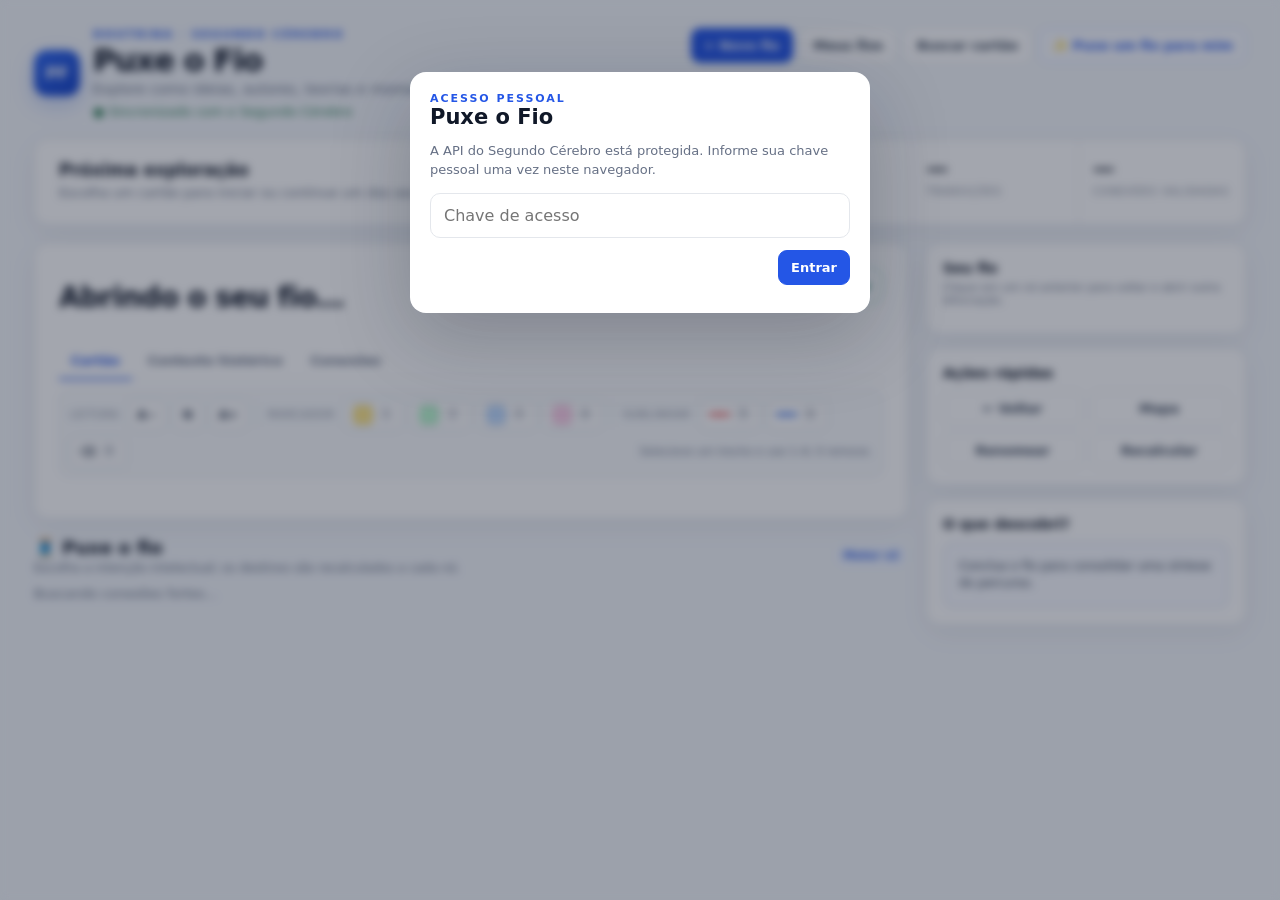
<file: public/index.html>
<!doctype html>
<html lang="pt-BR">
<head>
<meta charset="utf-8"/><meta name="viewport" content="width=device-width,initial-scale=1"/>
<title>Puxe o Fio · Doutrina — Segundo Cérebro</title>
<style>
:root{--bg:#f4f7fb;--paper:#fff;--text:#101828;--muted:#667085;--line:#e4e7ec;--blue:#2456e6;--blue2:#eef4ff;--green:#17a673;--amber:#d97706;--red:#d92d20;--shadow:0 8px 28px rgba(16,24,40,.06);--reader-size:16px}
*{box-sizing:border-box}body{margin:0;background:var(--bg);color:var(--text);font-family:Inter,ui-sans-serif,system-ui,-apple-system,BlinkMacSystemFont,"Segoe UI",sans-serif}button,input{font:inherit}button{cursor:pointer}.shell{max-width:1480px;margin:auto;padding:28px 34px 70px}.topbar{display:flex;justify-content:space-between;align-items:flex-start;gap:24px;margin-bottom:20px}.brandline{display:flex;gap:13px;align-items:center}.logo{width:46px;height:46px;border-radius:13px;background:linear-gradient(145deg,#2f67ef,#1744c7);color:#fff;display:grid;place-items:center;font-weight:900;box-shadow:0 8px 20px rgba(36,86,230,.25)}.kicker{font-size:11px;letter-spacing:.18em;font-weight:800;color:var(--blue);text-transform:uppercase}.title{font-size:31px;line-height:1.05;font-weight:800;letter-spacing:-.04em;margin:3px 0 4px}.subtitle{color:var(--muted);font-size:14px}.sync{color:#287a50;font-size:13px;margin-top:7px}.actions{display:flex;gap:8px;flex-wrap:wrap;justify-content:flex-end}.btn{border:1px solid var(--line);background:#fff;color:#344054;border-radius:9px;padding:9px 12px;font-weight:650;font-size:13px}.btn:hover{border-color:#b9c3d4}.btn.primary{background:var(--blue);border-color:var(--blue);color:#fff}.btn.soft{background:#f8faff;color:var(--blue);border-color:#c7d7fe}.btn.green{color:#087f5b;border-color:#9adbc9}.btn.danger{color:var(--red)}
.panel{background:var(--paper);border:1px solid var(--line);border-radius:14px;box-shadow:var(--shadow)}.hero{display:grid;grid-template-columns:minmax(0,1.8fr) repeat(4,minmax(110px,.55fr));margin-bottom:18px}.hero-main{padding:20px 24px;border-right:1px solid var(--line)}.hero-main h2{margin:0 0 4px;font-size:17px}.hero-main p{margin:0;color:var(--muted);font-size:13px;line-height:1.45}.hero-stat{padding:16px 14px;border-right:1px solid var(--line)}.hero-stat:last-child{border-right:0}.num{font-size:22px;font-weight:800}.cap{font-size:10px;letter-spacing:.12em;color:#7b8495;text-transform:uppercase;margin-top:5px}.workspace{display:grid;grid-template-columns:minmax(0,1fr) 320px;gap:18px}.maincol{min-width:0}.sidecol{display:flex;flex-direction:column;gap:14px}.card{padding:24px}.card-head{display:flex;justify-content:space-between;gap:14px;align-items:flex-start}.crumbs{display:flex;gap:7px;flex-wrap:wrap;margin-bottom:13px}.chip{border-radius:999px;padding:5px 9px;background:#f2f4f7;color:#475467;font-size:11px;font-weight:650}.chip.blue{background:var(--blue2);color:var(--blue)}.chip.green{background:#ecfdf3;color:#067647}.card h1{font-size:28px;line-height:1.18;margin:0 0 7px;letter-spacing:-.025em}.anki{font-size:12px;color:var(--muted)}.tabs{display:flex;gap:4px;margin:22px 0 0;border-bottom:1px solid var(--line)}.tab{background:transparent;border:0;padding:10px 12px;color:var(--muted);font-weight:700;font-size:13px;border-bottom:2px solid transparent;margin-bottom:-1px}.tab.active{color:var(--blue);border-color:var(--blue)}.tabpane{display:none}.tabpane.active{display:block}.content{font-size:var(--reader-size);line-height:1.72;color:#344054;white-space:pre-wrap}.historical{font-size:calc(var(--reader-size) - .5px);line-height:1.75;color:#344054;white-space:pre-wrap}.metadata-grid{display:grid;grid-template-columns:repeat(2,minmax(0,1fr));gap:12px}.meta-box{border:1px solid var(--line);border-radius:11px;padding:13px}.meta-label{font-size:11px;color:var(--muted);font-weight:700;text-transform:uppercase;letter-spacing:.08em;margin-bottom:8px}.tagrow{display:flex;gap:6px;flex-wrap:wrap}.empty{color:var(--muted);font-size:13px}.thread{margin-top:18px}.section-head{display:flex;align-items:center;justify-content:space-between;gap:12px;margin-bottom:11px}.section-head h2{font-size:18px;margin:0}.section-head p{margin:3px 0 0;color:var(--muted);font-size:12px}.options{display:grid;grid-template-columns:repeat(2,minmax(0,1fr));gap:10px}.option{border:1px solid var(--line);background:#fff;border-radius:12px;padding:15px;text-align:left;transition:.15s}.option:hover{border-color:#aac0fb;box-shadow:0 7px 18px rgba(36,86,230,.07);transform:translateY(-1px)}.opt-top{display:flex;align-items:center;justify-content:space-between;gap:8px}.intent{font-weight:800;font-size:13px}.confidence{font-size:10px;padding:4px 7px;border-radius:999px;background:#f2f4f7;color:#475467}.confidence.high{background:#ecfdf3;color:#067647}.confidence.medium{background:#fffaeb;color:#b54708}.dest{font-size:14px;color:#344054;margin-top:8px;line-height:1.4}.basis{font-size:11px;color:var(--muted);margin-top:9px}.bridge{margin-top:12px;border:1px solid #cbd8ff;background:#f5f8ff;border-radius:12px;padding:15px;display:none}.bridge-title{font-size:12px;font-weight:800;color:var(--blue)}.bridge-text{font-size:14px;line-height:1.55;color:#344054;margin:7px 0 11px}.evidence{display:flex;gap:6px;flex-wrap:wrap;margin-bottom:12px}.evidence span{font-size:11px;background:#fff;border:1px solid #d7e0f5;border-radius:999px;padding:5px 8px;color:#475467}.bridge-actions{display:flex;justify-content:space-between;gap:10px;align-items:center}.feedback{display:flex;gap:6px}.iconbtn{border:1px solid var(--line);background:#fff;border-radius:8px;padding:7px 9px}.side-card{padding:16px}.side-card h3{font-size:14px;margin:0 0 10px}.side-card .sub{font-size:11px;color:var(--muted);margin-top:-5px;margin-bottom:10px}.path{display:flex;flex-direction:column;gap:5px}.node{border:1px solid transparent;background:#f8fafc;border-radius:9px;padding:9px 10px;text-align:left;font-size:12px;color:#475467;width:100%}.node.active{background:#eef4ff;border-color:#c7d7fe;color:#1849a9;font-weight:800}.node:hover{border-color:#cbd5e1}.edge{padding-left:11px;color:#98a2b3;font-size:10px}.quick{display:grid;grid-template-columns:1fr 1fr;gap:7px}.quick .btn{width:100%}.discover{padding:15px;border:1px dashed #b8c7ef;background:#f8faff;border-radius:11px;color:#344054;font-size:12px;line-height:1.45}
.readerbar{display:flex;align-items:center;gap:7px;flex-wrap:wrap;padding:9px 10px;margin:10px 0 17px;background:#f8fafc;border:1px solid var(--line);border-radius:10px;position:sticky;top:8px;z-index:8}.reader-label{font-size:10px;letter-spacing:.11em;color:#7b8495;text-transform:uppercase;margin-right:2px}.reader-sep{width:1px;height:24px;background:var(--line);margin:0 3px}.reader-btn{height:30px;min-width:30px;border:1px solid #d0d5dd;background:#fff;border-radius:7px;color:#344054;font-size:12px;font-weight:700;display:flex;align-items:center;justify-content:center;gap:5px;padding:0 8px}.reader-btn:hover{border-color:#98a2b3}.reader-swatch{width:20px;height:20px;border-radius:5px;border:1px solid rgba(16,24,40,.12);display:block}.reader-line{width:21px;height:3px;border-radius:4px;display:block}.reader-key{font-size:9px;line-height:1;color:#667085;background:#fff;border:1px solid #d0d5dd;border-radius:4px;padding:2px 4px}.reader-status{font-size:11px;color:var(--muted);margin-left:auto}.anno-highlight{border-radius:2px;padding:0 1px}.anno-underline{text-decoration-line:underline;text-decoration-thickness:2px;text-underline-offset:3px;text-decoration-color:var(--anno-color)}
.overlay{position:fixed;inset:0;background:rgba(15,23,42,.38);backdrop-filter:blur(4px);display:none;align-items:flex-start;justify-content:center;padding:8vh 16px;z-index:50}.modal{width:min(800px,100%);background:#fff;border-radius:16px;box-shadow:0 24px 80px rgba(15,23,42,.24);padding:20px}.modal.small{width:min(460px,100%)}.modal-head{display:flex;justify-content:space-between;gap:12px;align-items:flex-start}.modal h2{font-size:21px;margin:0}.modal p{color:var(--muted);font-size:13px}.close{background:transparent;border:0;font-size:22px;color:var(--muted)}.search{width:100%;border:1px solid var(--line);border-radius:10px;padding:12px 13px;outline:none}.search:focus{border-color:#9db6fb;box-shadow:0 0 0 3px #eff4ff}.results,.fios{max-height:52vh;overflow:auto;margin-top:10px;display:flex;flex-direction:column;gap:7px}.result,.fioitem{width:100%;text-align:left;border:1px solid var(--line);background:#fff;border-radius:10px;padding:11px 12px}.result:hover,.fioitem:hover{border-color:#aac0fb}.rid{font-size:10px;color:var(--blue);font-weight:800;letter-spacing:.08em}.rtitle{font-size:13px;font-weight:700;margin-top:4px;line-height:1.35}.rmeta{font-size:11px;color:var(--muted);margin-top:4px}.fio-row{display:flex;justify-content:space-between;gap:12px;align-items:center}.status{font-size:10px;padding:4px 7px;border-radius:999px;background:#f2f4f7}.login-note{font-size:12px;color:var(--muted);line-height:1.45}.error{display:none;background:#fef3f2;color:#b42318;border:1px solid #fecdca;border-radius:10px;padding:10px 12px;margin-bottom:12px;font-size:13px}.loading{opacity:.55;pointer-events:none}
@media(max-width:1100px){.hero{grid-template-columns:1fr 1fr 1fr}.hero-main{grid-column:1/-1;border-right:0;border-bottom:1px solid var(--line)}.hero-stat{border-bottom:1px solid var(--line)}.workspace{grid-template-columns:1fr}.sidecol{display:grid;grid-template-columns:1fr 1fr}.actions{max-width:520px}}
@media(max-width:720px){.shell{padding:18px 12px 50px}.topbar{display:block}.actions{justify-content:flex-start;margin-top:14px}.title{font-size:26px}.hero{grid-template-columns:1fr 1fr}.hero-stat{border-right:1px solid var(--line)}.options,.metadata-grid,.sidecol{grid-template-columns:1fr}.card{padding:17px}.card h1{font-size:23px}.bridge-actions{display:block}.feedback{margin-bottom:9px}.workspace{gap:12px}.reader-status{width:100%;margin-left:0}}
</style>
</head>
<body>
<div class="shell">
<header class="topbar"><div class="brandline"><div class="logo">PF</div><div><div class="kicker">Doutrina · Segundo Cérebro</div><div class="title">Puxe o Fio</div><div class="subtitle">Explore como ideias, autores, teorias e momentos históricos se conectam.</div><div class="sync">● Sincronizado com o Segundo Cérebro</div></div></div><div class="actions"><button class="btn primary" id="newThread">+ Novo fio</button><button class="btn" id="myThreads">Meus fios</button><button class="btn" id="searchBtn">Buscar cartão</button><button class="btn soft" id="surprise">✨ Puxe um fio para mim</button></div></header>
<div id="error" class="error"></div>
<section class="panel hero"><div class="hero-main"><h2 id="heroTitle">Próxima exploração</h2><p id="heroText">Escolha um cartão para iniciar ou continue um dos seus fios recentes.</p></div><div class="hero-stat"><div class="num" id="statFios">—</div><div class="cap">Fios iniciados</div></div><div class="hero-stat"><div class="num" id="statEnriched">—</div><div class="cap">Cartões enriquecidos</div></div><div class="hero-stat"><div class="num" id="statTransitions">—</div><div class="cap">Transições</div></div><div class="hero-stat"><div class="num" id="statValidated">—</div><div class="cap">Conexões validadas</div></div></section>
<div class="workspace" id="workspace"><main class="maincol"><article class="panel card"><div class="card-head"><div><div class="crumbs" id="crumbs"></div><h1 id="cardTitle">Abrindo o seu fio…</h1><div class="anki" id="anki"></div></div><button class="btn green" id="complete">✓ Concluir fio</button></div><div class="tabs"><button class="tab active" data-tab="card">Cartão</button><button class="tab" data-tab="history">Contexto histórico</button><button class="tab" data-tab="connections">Conexões</button></div>
<div class="readerbar" id="readerbar"><span class="reader-label">Leitura</span><button class="reader-btn" id="fontDown" title="Diminuir letra">A−</button><button class="reader-btn" id="fontNormal" title="Tamanho normal">N</button><button class="reader-btn" id="fontUp" title="Aumentar letra">A+</button><span class="reader-sep"></span><span class="reader-label">Marcador</span><button class="reader-btn markTool" data-kind="highlight" data-color="#fde68a" title="Atalho 1 — Amarelo"><span class="reader-swatch" style="background:#fde68a"></span><span class="reader-key">1</span></button><button class="reader-btn markTool" data-kind="highlight" data-color="#bbf7d0" title="Atalho 2 — Verde"><span class="reader-swatch" style="background:#bbf7d0"></span><span class="reader-key">2</span></button><button class="reader-btn markTool" data-kind="highlight" data-color="#bfdbfe" title="Atalho 3 — Azul"><span class="reader-swatch" style="background:#bfdbfe"></span><span class="reader-key">3</span></button><button class="reader-btn markTool" data-kind="highlight" data-color="#fbcfe8" title="Atalho 4 — Rosa"><span class="reader-swatch" style="background:#fbcfe8"></span><span class="reader-key">4</span></button><span class="reader-sep"></span><span class="reader-label">Sublinhar</span><button class="reader-btn markTool" data-kind="underline" data-color="#ef4444" title="Atalho 5 — Sublinhar vermelho"><span class="reader-line" style="background:#ef4444"></span><span class="reader-key">5</span></button><button class="reader-btn markTool" data-kind="underline" data-color="#2563eb" title="Atalho 6 — Sublinhar azul"><span class="reader-line" style="background:#2563eb"></span><span class="reader-key">6</span></button><button class="reader-btn" id="clearMarks" title="Atalho 0 — Remover marcação do trecho selecionado">⌫ <span class="reader-key">0</span></button><span class="reader-status" id="readerStatus">Selecione um trecho e use 1–6; 0 remove.</span></div>
<div class="tabpane active" id="pane-card"><div class="content" id="cardContent"></div></div><div class="tabpane" id="pane-history"><div class="historical" id="historicalContent"></div></div><div class="tabpane" id="pane-connections"><div class="metadata-grid" id="metadata"></div></div></article>
<section class="thread"><div class="section-head"><div><h2>🧵 Puxe o fio</h2><p>Escolha a intenção intelectual; os destinos são recalculados a cada nó.</p></div><span class="chip blue" id="engine">Motor v2</span></div><div class="options" id="options"><div class="empty">Buscando conexões fortes…</div></div><div class="bridge" id="bridge"><div class="bridge-title">Por que esta conexão?</div><div class="bridge-text" id="bridgeText"></div><div class="evidence" id="evidence"></div><div class="bridge-actions"><div class="feedback"><button class="iconbtn" id="like">👍</button><button class="iconbtn" id="dislike">👎</button></div><button class="btn primary" id="follow">Seguir o fio →</button></div></div></section></main>
<aside class="sidecol"><section class="panel side-card"><h3>Seu fio</h3><div class="sub">Clique em um nó anterior para voltar e abrir outra bifurcação.</div><div class="path" id="path"></div></section><section class="panel side-card"><h3>Ações rápidas</h3><div class="quick"><button class="btn" id="goBack">← Voltar</button><button class="btn" id="openMap">Mapa</button><button class="btn" id="rename">Renomear</button><button class="btn" id="refresh">Recalcular</button></div></section><section class="panel side-card"><h3>O que descobri?</h3><div class="discover" id="discovery">Conclua o fio para consolidar uma síntese do percurso.</div></section></aside></div></div>
<div class="overlay" id="pickerOverlay"><div class="modal"><div class="modal-head"><div><h2>Começar um novo fio</h2><p>Busque por tema, autor, teoria, conceito ou ID do Anki.</p></div><button class="close" data-close="pickerOverlay">×</button></div><input id="searchInput" class="search" placeholder="Ex.: Habermas, proporcionalidade, ANKI-0373…"/><div class="results" id="results"></div></div></div>
<div class="overlay" id="fiosOverlay"><div class="modal"><div class="modal-head"><div><h2>Meus fios</h2><p>Retome percursos, inclusive os iniciados na versão anterior.</p></div><button class="close" data-close="fiosOverlay">×</button></div><div class="fios" id="fiosList"></div></div></div>
<div class="overlay" id="mapOverlay"><div class="modal"><div class="modal-head"><div><h2>Mapa do fio</h2><p>Os ramos permanecem salvos mesmo quando você volta a um nó anterior.</p></div><button class="close" data-close="mapOverlay">×</button></div><div class="path" id="mapTree"></div></div></div>
<div class="overlay" id="loginOverlay" style="display:flex"><div class="modal small"><div class="kicker">Acesso pessoal</div><h2>Puxe o Fio</h2><p class="login-note">A API do Segundo Cérebro está protegida. Informe sua chave pessoal uma vez neste navegador.</p><input id="accessKey" class="search" type="password" placeholder="Chave de acesso"/><div style="display:flex;justify-content:flex-end;margin-top:12px"><button id="login" class="btn primary">Entrar</button></div><div id="loginError" class="login-note" style="color:#b42318;margin-top:8px"></div></div></div>
<script>
const state={key:localStorage.getItem('puxe-key')||'',current:null,options:[],pending:null,fioId:null,map:null,activePath:[],dashboard:null,readerSize:Number(localStorage.getItem('puxe-reader-size')||16)};const $=id=>document.getElementById(id);
function clean(s=''){return String(s||'').replace(/\{\{c\d+::/g,'').replace(/\}\}/g,'').replace(/(?:cite|filecite)[^]*/g,'').trim()}function titleFor(c){const a=clean(c?.front);if(a&&a.length<150)return a;return clean(c?.body).split(/[\n.!?]/)[0].slice(0,120)||c?.ankiId||'Cartão'}function api(path,opt={}){const headers={...(opt.headers||{}),'x-puxe-key':state.key};if(opt.body&&!headers['content-type'])headers['content-type']='application/json';return fetch(path,{...opt,headers}).then(async r=>{const d=await r.json().catch(()=>({}));if(r.status===401){showLogin();throw new Error('Acesso expirado ou chave inválida.')}if(!r.ok)throw new Error(d.error||'Falha na operação');return d})}function showError(e){$('error').textContent=e.message||String(e);$('error').style.display='block'}function clearError(){$('error').style.display='none'}function open(id){$(id).style.display='flex'}function close(id){$(id).style.display='none'}function showLogin(){$('loginOverlay').style.display='flex'}function tags(list,cls=''){return (list||[]).map(x=>`<span class="chip ${cls}">${escapeHtml(x)}</span>`).join('')||'<span class="empty">Nenhum vínculo estruturado.</span>'}function escapeHtml(s=''){return String(s).replace(/[&<>"']/g,m=>({'&':'&amp;','<':'&lt;','>':'&gt;','"':'&quot',"'":'&#39;'}[m]))}
function paneText(pane){return pane==='history'?clean(state.current?.historicalContext)||'Este cartão ainda não recebeu Contexto Histórico da Doutrina.':clean(state.current?.body||state.current?.front||'Conteúdo indisponível.')}function applyReaderSize(){state.readerSize=Math.max(12,Math.min(26,state.readerSize));document.documentElement.style.setProperty('--reader-size',state.readerSize+'px');localStorage.setItem('puxe-reader-size',state.readerSize)}
function renderAnnotated(root,pane,text,anns){const active=(anns||[]).filter(a=>a.pane===pane&&a.start>=0&&a.end<=text.length&&a.end>a.start).sort((a,b)=>a.start-b.start||a.end-b.end);if(!active.length){root.textContent=text;return}const bounds=new Set([0,text.length]);active.forEach(a=>{bounds.add(a.start);bounds.add(a.end)});const pts=[...bounds].sort((a,b)=>a-b);root.innerHTML='';for(let i=0;i<pts.length-1;i++){const s=pts[i],e=pts[i+1],seg=text.slice(s,e);if(!seg)continue;const covering=active.filter(a=>a.start<=s&&a.end>=e);let node=document.createTextNode(seg);if(covering.length){const span=document.createElement('span');span.textContent=seg;const h=covering.find(a=>a.kind==='highlight'),u=covering.find(a=>a.kind==='underline');if(h){span.classList.add('anno-highlight');span.style.background=h.color}if(u){span.classList.add('anno-underline');span.style.setProperty('--anno-color',u.color)}node=span}root.appendChild(node)}}
function renderReader(){if(!state.current)return;renderAnnotated($('cardContent'),'card',paneText('card'),state.current.annotations||[]);renderAnnotated($('historicalContent'),'history',paneText('history'),state.current.annotations||[]);applyReaderSize()}
function renderCard(c){state.current=c;$('cardTitle').textContent=titleFor(c);$('anki').textContent=c.ankiId||'';$('crumbs').innerHTML=`<span class="chip blue">${escapeHtml(c.ankiId||'CARTÃO')}</span>${c.historicalStatus==='Enriquecido'?'<span class="chip green">Contexto enriquecido</span>':''}`;const groups=[['Tema',c.themes],['Conceitos',c.concepts],['Autores',c.authors],['Teorias',c.theories]];$('metadata').innerHTML=groups.map(([n,v])=>`<div class="meta-box"><div class="meta-label">${n}</div><div class="tagrow">${tags(v,n==='Tema'?'blue':'')}</div></div>`).join('');renderReader();renderPath()}
function selectionInfo(){const sel=window.getSelection();if(!sel||sel.rangeCount===0||sel.isCollapsed)return null;const r=sel.getRangeAt(0);const rootCard=$('cardContent'),rootHist=$('historicalContent');let root,pane;if(rootCard.contains(r.commonAncestorContainer)){root=rootCard;pane='card'}else if(rootHist.contains(r.commonAncestorContainer)){root=rootHist;pane='history'}else return null;const pre=document.createRange();pre.selectNodeContents(root);pre.setEnd(r.startContainer,r.startOffset);const start=pre.toString().length,end=start+r.toString().length;if(end<=start)return null;return{pane,start,end,quote:r.toString().slice(0,240)}}
async function persistAnnotations(anns){if(!state.current)return;const d=await api(`/api/card/${state.current.id}/annotations`,{method:'PATCH',body:JSON.stringify({annotations:anns})});state.current.annotations=d.annotations||anns;renderReader();$('readerStatus').textContent='Marcações salvas no Segundo Cérebro.';window.getSelection()?.removeAllRanges()}
async function addMark(kind,color){const s=selectionInfo();if(!s){$('readerStatus').textContent='Selecione primeiro um trecho do cartão.';return}const anns=[...(state.current.annotations||[])];anns.push({id:`a${Date.now()}`,pane:s.pane,kind,color,start:s.start,end:s.end,quote:s.quote,createdAt:new Date().toISOString()});try{await persistAnnotations(anns)}catch(e){showError(e)}}async function clearSelectedMarks(){const s=selectionInfo();if(!s){$('readerStatus').textContent='Selecione o trecho cuja marcação deseja remover.';return}const anns=(state.current.annotations||[]).filter(a=>!(a.pane===s.pane&&a.start<s.end&&a.end>s.start));try{await persistAnnotations(anns)}catch(e){showError(e)}}
function confClass(c){return c==='Alta'?'high':c==='Média'?'medium':''}function renderOptions(opts){state.options=opts;const el=$('options');el.innerHTML='';if(!opts.length){el.innerHTML='<div class="empty">Não encontrei outra conexão com confiança suficiente neste nó. Volte a um ponto anterior ou comece outro fio.</div>';return}opts.forEach(o=>{const b=document.createElement('button');b.className='option';b.innerHTML=`<div class="opt-top"><div class="intent">${escapeHtml(o.label)}</div><span class="confidence ${confClass(o.confidence)}">${escapeHtml(o.confidence)}</span></div><div class="dest">${escapeHtml(titleFor(o.card))}</div><div class="basis">${escapeHtml((o.basis||[]).join(' · '))}</div>`;b.onclick=()=>choose(o);el.appendChild(b)})}function choose(o){state.pending=o;$('bridgeText').textContent=o.bridge;$('evidence').innerHTML=(o.evidence||[]).map(x=>`<span>${escapeHtml(x)}</span>`).join('')||'<span>Conexão exploratória do acervo</span>';$('bridge').style.display='block';$('bridge').scrollIntoView({behavior:'smooth',block:'center'})}
function ensureMapRoot(c){if(state.map?.nodes)return;state.map={root:c.id,nodes:{[c.id]:{cardId:c.id,ankiId:c.ankiId,title:titleFor(c),children:[]}}}}function addBranch(from,o){ensureMapRoot(from);if(!state.map.nodes[from.id])state.map.nodes[from.id]={cardId:from.id,ankiId:from.ankiId,title:titleFor(from),children:[]};if(!state.map.nodes[o.card.id])state.map.nodes[o.card.id]={cardId:o.card.id,ankiId:o.card.ankiId,title:titleFor(o.card),children:[]};const arr=state.map.nodes[from.id].children;if(!arr.some(x=>x.to===o.card.id))arr.push({to:o.card.id,kind:o.kind,bridge:o.bridge,confidence:o.confidence})}
async function loadThread(id,{create=false}={}){clearError();$('workspace').classList.add('loading');$('bridge').style.display='none';state.pending=null;try{const visited=state.activePath.join(',');const d=await api(`/api/thread?id=${encodeURIComponent(id)}&visited=${encodeURIComponent(visited)}`);if(create||!state.fioId){state.activePath=[d.current.id];state.map=null;ensureMapRoot(d.current);const s=await api('/api/fio/start',{method:'POST',body:JSON.stringify({cardId:d.current.id})});state.fioId=s.fioId}renderCard(d.current);renderOptions(d.options||[]);history.replaceState(null,'',`?start=${encodeURIComponent(d.current.ankiId)}`)}catch(e){showError(e)}finally{$('workspace').classList.remove('loading')}}async function follow(){const o=state.pending;if(!o)return;const from=state.current;addBranch(from,o);state.activePath.push(o.card.id);const path=state.activePath.map(id=>state.map.nodes[id]?.ankiId||id).join(' → ');await api(`/api/fio/${state.fioId}`,{method:'PATCH',body:JSON.stringify({currentCardId:o.card.id,path,map:state.map,kind:o.kind,bridge:o.bridge,steps:Math.max(0,state.activePath.length-1),status:'Em andamento'})});await loadThread(o.card.id);await loadDashboard(false)}
function renderPath(){const el=$('path');el.innerHTML='';if(!state.activePath.length){el.innerHTML='<div class="empty">Nenhum percurso ativo.</div>';return}state.activePath.forEach((id,i)=>{const n=state.map?.nodes?.[id];if(i){const e=document.createElement('div');e.className='edge';e.textContent='↓';el.appendChild(e)}const b=document.createElement('button');b.className='node '+(i===state.activePath.length-1?'active':'');b.textContent=n?.title||n?.ankiId||id;b.onclick=()=>jumpTo(i);el.appendChild(b)})}async function jumpTo(index){if(index<0||index>=state.activePath.length)return;state.activePath=state.activePath.slice(0,index+1);const id=state.activePath[index],n=state.map?.nodes?.[id];await api(`/api/fio/${state.fioId}`,{method:'PATCH',body:JSON.stringify({currentCardId:id,path:state.activePath.map(x=>state.map.nodes[x]?.ankiId||x).join(' → '),map:state.map,steps:Math.max(0,state.activePath.length-1),status:'Em andamento'})});await loadThread(n?.ankiId||id)}async function resume(f){state.fioId=f.id;state.map=f.map;const ids=(f.path||'').split('→').map(x=>x.trim()).filter(Boolean);state.activePath=ids.map(a=>Object.values(state.map?.nodes||{}).find(n=>n.ankiId===a)?.cardId).filter(Boolean);if(!state.activePath.length&&f.current)state.activePath=[f.current.id];close('fiosOverlay');await loadThread(f.current?.id||state.activePath.at(-1));$('discovery').textContent=f.summary||'Conclua o fio para consolidar uma síntese do percurso.'}
async function loadDashboard(updateHero=true){try{const d=await api('/api/dashboard');state.dashboard=d;$('statFios').textContent=d.stats.fios;$('statEnriched').textContent=d.stats.enriched;$('statTransitions').textContent=d.stats.transitions;$('statValidated').textContent=d.stats.validated;if(updateHero&&d.recent?.[0]){$('heroTitle').textContent='Continuar seu último fio';$('heroText').textContent=`${d.recent[0].name} · ${d.recent[0].steps} transições · ${d.recent[0].status}`}}catch(e){showError(e)}}async function showFios(){open('fiosOverlay');$('fiosList').innerHTML='<div class="empty">Carregando…</div>';try{const d=await api('/api/fios');$('fiosList').innerHTML='';d.fios.forEach(f=>{const b=document.createElement('button');b.className='fioitem';b.innerHTML=`<div class="fio-row"><div><div class="rtitle">${escapeHtml(f.name)}</div><div class="rmeta">${escapeHtml(f.path||'Sem percurso')} · ${f.steps} transições</div></div><span class="status">${escapeHtml(f.status)}</span></div>`;b.onclick=()=>resume(f);$('fiosList').appendChild(b)})}catch(e){$('fiosList').innerHTML=`<div class="empty">${escapeHtml(e.message)}</div>`}}async function search(q=''){const d=await api(`/api/cards/search?q=${encodeURIComponent(q)}`);$('results').innerHTML='';d.results.forEach(c=>{const b=document.createElement('button');b.className='result';b.innerHTML=`<div class="rid">${escapeHtml(c.ankiId)}</div><div class="rtitle">${escapeHtml(titleFor(c))}</div><div class="rmeta">${escapeHtml([...(c.themes||[]),...(c.authors||[])].slice(0,4).join(' · '))}</div>`;b.onclick=()=>{close('pickerOverlay');state.fioId=null;state.activePath=[];state.map=null;loadThread(c.id,{create:true})};$('results').appendChild(b)})}
async function sendFeedback(value){if(!state.pending)return;try{await api('/api/feedback',{method:'POST',body:JSON.stringify({value,fromAnki:state.current.ankiId,toAnki:state.pending.card.ankiId,kind:state.pending.kind,basis:state.pending.basis})});(value==='positive'?$('like'):$('dislike')).textContent=value==='positive'?'✓ 👍':'✓ 👎'}catch(e){showError(e)}}async function completeFio(){if(!state.fioId)return;const path=state.activePath.map(x=>state.map.nodes[x]?.ankiId||x).join(' → ');const summary=`Percurso consolidado: ${path}. ${state.pending?.bridge||''}`.trim();await api(`/api/fio/${state.fioId}/complete`,{method:'POST',body:JSON.stringify({path,map:state.map,steps:Math.max(0,state.activePath.length-1),currentCardId:state.current.id,summary})});$('discovery').textContent=summary;await loadDashboard(false)}function renderMapTree(){const el=$('mapTree');el.innerHTML='';if(!state.map?.nodes){el.innerHTML='<div class="empty">Mapa indisponível.</div>';return}const walk=(id,depth=0)=>{const n=state.map.nodes[id];if(!n)return;const d=document.createElement('div');d.className='node';d.style.marginLeft=`${depth*18}px`;d.textContent=`${depth?'↳ ':''}${n.title||n.ankiId}`;el.appendChild(d);(n.children||[]).forEach(ch=>walk(ch.to,depth+1))};walk(state.map.root)}function activateTab(name){document.querySelectorAll('.tab').forEach(x=>x.classList.toggle('active',x.dataset.tab===name));document.querySelectorAll('.tabpane').forEach(x=>x.classList.remove('active'));$(`pane-${name}`).classList.add('active');$('readerbar').style.display=name==='connections'?'none':'flex'}
async function login(){const key=$('accessKey').value.trim();if(!key)return;state.key=key;try{await api('/api/session',{method:'POST'});localStorage.setItem('puxe-key',key);close('loginOverlay');$('loginError').textContent='';await boot()}catch(e){state.key='';localStorage.removeItem('puxe-key');$('loginError').textContent='Chave inválida.'}}async function boot(){clearError();applyReaderSize();try{await api('/api/session',{method:'POST'});close('loginOverlay');await loadDashboard();const q=new URLSearchParams(location.search),start=q.get('start');if(start)await loadThread(start,{create:true});else if(state.dashboard?.recent?.[0])await resume(state.dashboard.recent[0]);else await loadThread('ANKI-0009',{create:true})}catch(e){showLogin()}}
function handleReaderShortcut(e){if(e.defaultPrevented||e.repeat||e.ctrlKey||e.metaKey||e.altKey)return;const el=e.target;if(el&&(el.matches?.('input,textarea,select')||el.isContentEditable))return;const map={'1':['highlight','#fde68a'],'2':['highlight','#bbf7d0'],'3':['highlight','#bfdbfe'],'4':['highlight','#fbcfe8'],'5':['underline','#ef4444'],'6':['underline','#2563eb']};if(map[e.key]){if(!selectionInfo())return;e.preventDefault();const [kind,color]=map[e.key];$('readerStatus').textContent=`Atalho ${e.key} aplicado.`;addMark(kind,color);return}if(e.key==='0'){if(!selectionInfo())return;e.preventDefault();$('readerStatus').textContent='Removendo marcação…';clearSelectedMarks()}}
document.addEventListener('keydown',handleReaderShortcut,true);
$('fontDown').onclick=()=>{state.readerSize--;applyReaderSize()};$('fontUp').onclick=()=>{state.readerSize++;applyReaderSize()};$('fontNormal').onclick=()=>{state.readerSize=16;applyReaderSize()};document.querySelectorAll('.markTool').forEach(b=>b.onclick=()=>addMark(b.dataset.kind,b.dataset.color));$('clearMarks').onclick=clearSelectedMarks;$('login').onclick=login;$('accessKey').onkeydown=e=>{if(e.key==='Enter')login()};$('newThread').onclick=()=>{open('pickerOverlay');$('searchInput').value='';search('')};$('searchBtn').onclick=$('newThread').onclick;$('myThreads').onclick=showFios;$('follow').onclick=follow;$('like').onclick=()=>sendFeedback('positive');$('dislike').onclick=()=>sendFeedback('negative');$('complete').onclick=completeFio;$('goBack').onclick=()=>jumpTo(state.activePath.length-2);$('refresh').onclick=()=>loadThread(state.current.id);$('openMap').onclick=()=>{renderMapTree();open('mapOverlay')};$('rename').onclick=async()=>{const name=prompt('Nome do fio:');if(name&&state.fioId)await api(`/api/fio/${state.fioId}`,{method:'PATCH',body:JSON.stringify({name})})};$('surprise').onclick=async()=>{try{const d=await api('/api/random');state.fioId=null;state.activePath=[];state.map=null;await loadThread(d.card.id,{create:true})}catch(e){showError(e)}};document.querySelectorAll('.tab').forEach(t=>t.onclick=()=>activateTab(t.dataset.tab));document.querySelectorAll('[data-close]').forEach(b=>b.onclick=()=>close(b.dataset.close));let timer;$('searchInput').oninput=e=>{clearTimeout(timer);timer=setTimeout(()=>search(e.target.value),180)};document.querySelectorAll('.overlay').forEach(o=>o.onclick=e=>{if(e.target===o&&o.id!=='loginOverlay')close(o.id)});if(state.key)boot();else showLogin();
</script>
</body></html>
</file>
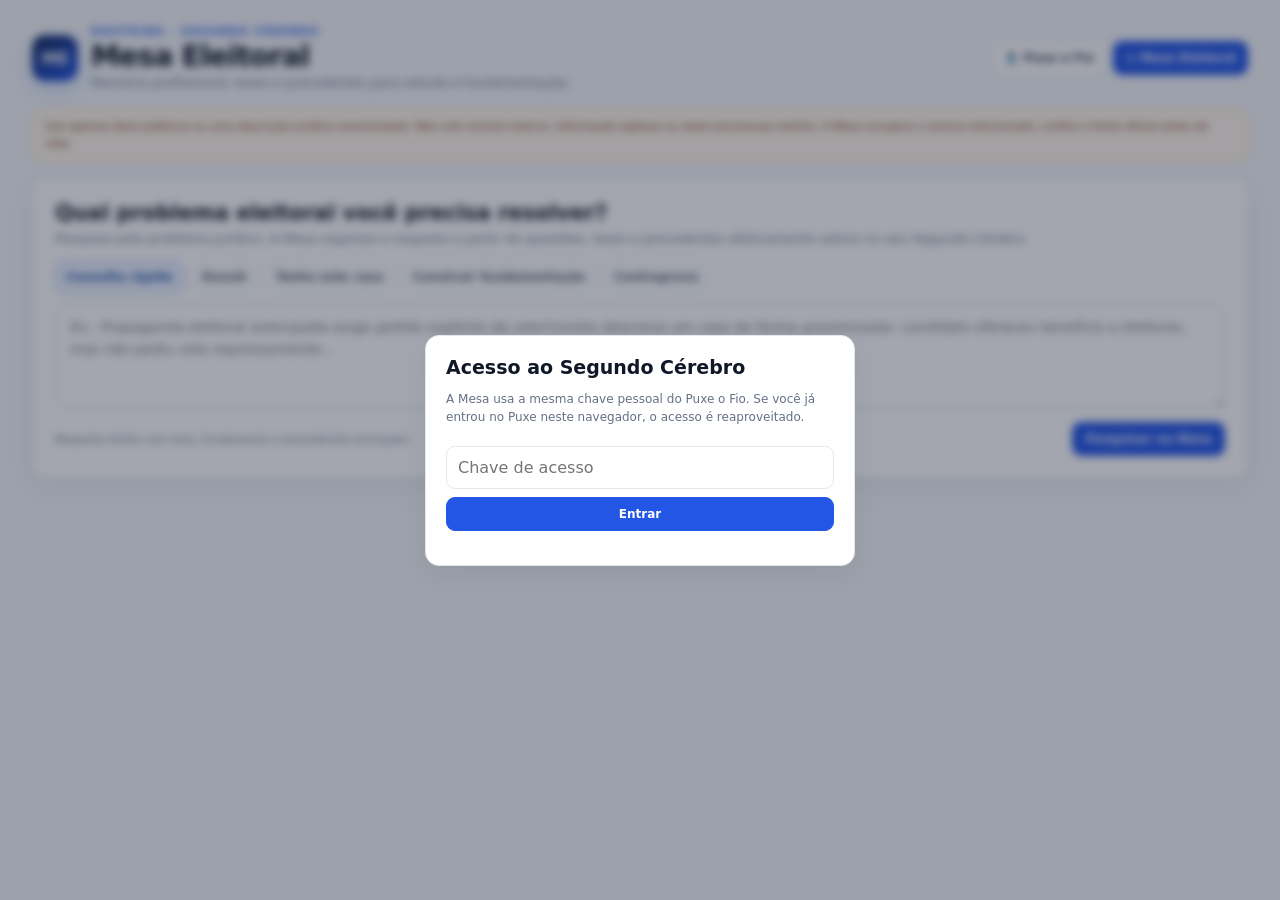
<file: public/mesa.html>
<!doctype html>
<html lang="pt-BR">
<head>
<meta charset="utf-8"><meta name="viewport" content="width=device-width,initial-scale=1">
<title>Mesa Eleitoral · Doutrina — Segundo Cérebro</title>
<style>
:root{--bg:#f4f7fb;--paper:#fff;--text:#101828;--muted:#667085;--line:#e4e7ec;--blue:#2456e6;--blue2:#eef4ff;--green:#067647;--amber:#b54708;--red:#b42318;--shadow:0 8px 28px rgba(16,24,40,.06)}*{box-sizing:border-box}body{margin:0;background:var(--bg);color:var(--text);font-family:Inter,ui-sans-serif,system-ui,-apple-system,BlinkMacSystemFont,"Segoe UI",sans-serif}button,input,textarea{font:inherit}button{cursor:pointer}.shell{max-width:1420px;margin:auto;padding:26px 32px 70px}.top{display:flex;justify-content:space-between;gap:20px;align-items:center;margin-bottom:18px}.brand{display:flex;gap:13px;align-items:center}.logo{width:46px;height:46px;border-radius:13px;background:linear-gradient(145deg,#152b5b,#2456e6);color:#fff;display:grid;place-items:center;font-weight:900;box-shadow:0 8px 20px rgba(36,86,230,.18)}.kicker{font-size:10px;letter-spacing:.18em;text-transform:uppercase;color:var(--blue);font-weight:850}.title{font-size:29px;font-weight:850;letter-spacing:-.035em;margin:2px 0}.sub{font-size:13px;color:var(--muted)}.nav{display:flex;gap:7px}.nav a{font-size:12px;text-decoration:none;border:1px solid var(--line);background:#fff;color:#344054;padding:9px 11px;border-radius:9px;font-weight:750}.nav a.active{background:var(--blue);border-color:var(--blue);color:#fff}.panel{background:var(--paper);border:1px solid var(--line);border-radius:14px;box-shadow:var(--shadow)}.query{padding:22px;margin-bottom:15px}.query h1{font-size:21px;margin:0 0 6px}.query p{font-size:13px;color:var(--muted);margin:0 0 15px}.modes{display:flex;gap:7px;flex-wrap:wrap;margin-bottom:10px}.mode{border:1px solid var(--line);background:#fff;color:#475467;padding:8px 10px;border-radius:9px;font-size:12px;font-weight:750}.mode.active{border-color:#98b1fa;background:var(--blue2);color:#1849a9}.ask{width:100%;min-height:105px;resize:vertical;border:1px solid #d0d5dd;border-radius:11px;padding:13px 14px;font-size:14px;line-height:1.55;outline:none}.ask:focus{border-color:#84adff;box-shadow:0 0 0 3px #eef4ff}.query-actions{display:flex;justify-content:space-between;gap:10px;align-items:center;margin-top:10px}.hint{font-size:11px;color:var(--muted)}.btn{border:1px solid var(--line);background:#fff;color:#344054;border-radius:9px;padding:9px 12px;font-weight:750;font-size:12px}.btn.primary{background:var(--blue);border-color:var(--blue);color:#fff}.btn:disabled{opacity:.5;cursor:not-allowed}.warning{font-size:11px;line-height:1.5;color:#7a2e0e;background:#fff7ed;border:1px solid #fed7aa;border-radius:10px;padding:10px 12px;margin-bottom:15px}.error{display:none;color:var(--red);background:#fef3f2;border:1px solid #fecdca;border-radius:10px;padding:10px 12px;margin-bottom:15px;font-size:12px}.results{display:none;grid-template-columns:minmax(0,1.6fr) minmax(320px,.8fr);gap:15px}.main,.side{display:flex;flex-direction:column;gap:13px}.box{padding:18px}.box h2{font-size:15px;margin:0 0 10px}.eyebrow{font-size:10px;letter-spacing:.1em;text-transform:uppercase;color:#98a2b3;font-weight:850;margin-bottom:5px}.summary{font-size:16px;line-height:1.6;color:#1d2939;font-weight:620}.issue,.thesis,.precedent,.carditem,.timeline-item{border:1px solid var(--line);border-radius:11px;padding:12px;margin-top:8px}.issue-title,.thesis-title,.prec-title{font-size:13px;font-weight:820;line-height:1.35}.meta{display:flex;gap:6px;flex-wrap:wrap;margin-top:7px}.chip{font-size:10px;padding:4px 7px;border-radius:999px;background:#f2f4f7;color:#475467}.chip.blue{background:var(--blue2);color:#1849a9}.chip.green{background:#ecfdf3;color:var(--green)}.chip.amber{background:#fffaeb;color:var(--amber)}.body{font-size:12.5px;line-height:1.55;color:#475467;margin-top:7px}.label{font-size:10px;text-transform:uppercase;letter-spacing:.08em;color:#98a2b3;font-weight:800;margin-top:10px}.source{display:inline-block;margin-top:8px;font-size:11px;color:var(--blue);font-weight:750;text-decoration:none}.empty{font-size:12px;color:var(--muted);padding:7px 0}.foundation li,.counter li{font-size:12.5px;line-height:1.55;color:#475467;margin:6px 0}.timeline{border-left:2px solid #dbe5ff;margin-left:5px;padding-left:12px}.timeline-item{border:0;border-radius:0;padding:5px 0 11px;margin:0}.date{font-size:10px;color:var(--blue);font-weight:850}.carditem{display:flex;justify-content:space-between;gap:10px;align-items:center}.cardtext{font-size:12px;line-height:1.4;color:#344054}.puxe{white-space:nowrap;text-decoration:none;color:var(--blue);font-size:11px;font-weight:800}.savebar{display:flex;justify-content:space-between;align-items:center;gap:10px}.saved{font-size:11px;color:var(--green)}.overlay{position:fixed;inset:0;background:rgba(15,23,42,.38);backdrop-filter:blur(4px);display:none;align-items:center;justify-content:center;padding:18px;z-index:30}.login{width:min(430px,100%);padding:20px}.login h2{margin:0 0 6px;font-size:19px}.login p{font-size:12px;color:var(--muted);line-height:1.5}.login input{width:100%;border:1px solid var(--line);border-radius:9px;padding:11px;margin:8px 0}.loading{opacity:.55;pointer-events:none}@media(max-width:900px){.results{grid-template-columns:1fr}.shell{padding:18px 12px 50px}.top{align-items:flex-start}.nav{flex-direction:column}.title{font-size:25px}}@media(max-width:560px){.top{display:block}.nav{flex-direction:row;margin-top:12px}.query-actions,.savebar{display:block}.query-actions .btn,.savebar .btn{margin-top:9px;width:100%}.carditem{display:block}.puxe{display:inline-block;margin-top:8px}}
</style>
</head>
<body>
<div class="shell">
<header class="top"><div class="brand"><div class="logo">ME</div><div><div class="kicker">Doutrina · Segundo Cérebro</div><div class="title">Mesa Eleitoral</div><div class="sub">Memória profissional, teses e precedentes para estudo e fundamentação.</div></div></div><nav class="nav"><a href="/">🧵 Puxe o Fio</a><a class="active" href="/mesa.html">⚖️ Mesa Eleitoral</a></nav></header>
<div class="warning">Use apenas fatos públicos ou uma descrição jurídica anonimizada. Não cole minuta interna, informação sigilosa ou dado processual restrito. A Mesa recupera o acervo estruturado; confira a fonte oficial antes de citar.</div>
<div id="error" class="error"></div>
<section class="panel query"><h1>Qual problema eleitoral você precisa resolver?</h1><p>Pesquise pelo problema jurídico. A Mesa organiza a resposta a partir de questões, teses e precedentes efetivamente salvos no seu Segundo Cérebro.</p><div class="modes"><button class="mode active" data-mode="quick">Consulta rápida</button><button class="mode" data-mode="dossier">Dossiê</button><button class="mode" data-mode="case">Tenho este caso</button><button class="mode" data-mode="foundation">Construir fundamentação</button><button class="mode" data-mode="counter">Contraprova</button></div><textarea id="query" class="ask" placeholder="Ex.: Propaganda eleitoral antecipada exige pedido explícito de voto?\n\nOu descreva um caso de forma anonimizada: candidato ofereceu benefício a eleitores, mas não pediu voto expressamente..."></textarea><div class="query-actions"><div class="hint" id="modeHint">Resposta direta com tese, fundamento e precedentes principais.</div><button id="search" class="btn primary">Pesquisar na Mesa</button></div></section>
<div id="results" class="results"><main class="main"><section class="panel box"><div class="eyebrow" id="modeLabel">Consulta rápida</div><h2>Síntese</h2><div id="summary" class="summary"></div></section><section class="panel box"><h2>Questões jurídicas identificadas</h2><div id="issues"></div></section><section class="panel box"><h2>Teses recuperadas</h2><div id="theses"></div></section><section class="panel box"><h2>Precedentes e fontes</h2><div id="precedents"></div></section></main><aside class="side"><section class="panel box"><h2>Base normativa</h2><ul id="foundation" class="foundation"></ul></section><section class="panel box"><h2>Distinções e contraprova</h2><ul id="counter" class="counter"></ul></section><section class="panel box"><h2>Linha jurisprudencial</h2><div id="timeline" class="timeline"></div></section><section class="panel box"><h2>Seu acervo relacionado</h2><div id="cards"></div></section><section class="panel box"><div class="savebar"><div><h2 style="margin-bottom:4px">Memória profissional</h2><div class="empty">Salve esta consulta para recuperá-la depois.</div><div id="saved" class="saved"></div></div><button id="save" class="btn">Salvar consulta</button></div></section></aside></div>
</div>
<div id="loginOverlay" class="overlay"><div class="panel login"><h2>Acesso ao Segundo Cérebro</h2><p>A Mesa usa a mesma chave pessoal do Puxe o Fio. Se você já entrou no Puxe neste navegador, o acesso é reaproveitado.</p><input id="key" type="password" placeholder="Chave de acesso"><button id="login" class="btn primary" style="width:100%">Entrar</button><div id="loginError" class="empty"></div></div></div>
<script>
const S={key:localStorage.getItem('puxe-key')||'',mode:'quick',last:null};const $=id=>document.getElementById(id);const esc=s=>String(s||'').replace(/[&<>"']/g,m=>({'&':'&amp;','<':'&lt;','>':'&gt;','"':'&quot;',"'":'&#39;'}[m]));
const hints={quick:'Resposta direta com tese, fundamento e precedentes principais.',dossier:'Abre o tema como um dossiê: questões, teses, precedentes e evolução.',case:'Faz issue spotting sobre a descrição do caso e recupera critérios relevantes.',foundation:'Organiza uma matriz de tese → fundamento → precedente → ressalva.',counter:'Prioriza exceções, distinções e riscos capazes de enfraquecer a tese.'};
function api(path,opt={}){const headers={...(opt.headers||{}),'x-puxe-key':S.key};if(opt.body)headers['content-type']='application/json';return fetch(path,{...opt,headers}).then(async r=>{const d=await r.json().catch(()=>({}));if(r.status===401){showLogin();throw new Error('Acesso não autorizado.')}if(!r.ok)throw new Error(d.error||'Falha na operação');return d})}
function err(e){$('error').textContent=e.message||String(e);$('error').style.display='block'}function clearErr(){$('error').style.display='none'}function showLogin(){$('loginOverlay').style.display='flex'}function closeLogin(){$('loginOverlay').style.display='none'}
function empty(msg='Nenhum registro estruturado encontrado.'){return `<div class="empty">${esc(msg)}</div>`}
function renderIssues(a){$('issues').innerHTML=a.length?a.map(x=>`<div class="issue"><div class="issue-title">${esc(x.question)}</div><div class="meta"><span class="chip blue">${esc(x.theme)}</span><span class="chip">${esc(x.status)}</span></div>${x.subquestions?`<div class="label">O que verificar</div><div class="body">${esc(x.subquestions)}</div>`:''}${x.distinctions?`<div class="label">Pegadinha / distinção</div><div class="body">${esc(x.distinctions)}</div>`:''}</div>`).join(''):empty()}
function renderTheses(a){$('theses').innerHTML=a.length?a.map(x=>`<div class="thesis"><div class="thesis-title">${esc(x.title)}</div><div class="meta"><span class="chip blue">${esc(x.theme)}</span><span class="chip green">${esc(x.state)}</span><span class="chip">Confiança ${esc(x.confidence)}</span></div><div class="body">${esc(x.statement)}</div>${x.exceptions?`<div class="label">Ressalvas</div><div class="body">${esc(x.exceptions)}</div>`:''}</div>`).join(''):empty('Nenhuma tese consolidada suficiente no acervo.')}
function renderPrecedents(a){$('precedents').innerHTML=a.length?a.map(x=>`<div class="precedent"><div class="prec-title">${esc(x.title)}</div><div class="meta"><span class="chip blue">${esc(x.court)}</span>${x.date?`<span class="chip">${esc(x.date)}</span>`:''}${x.value?`<span class="chip">${esc(x.value)}</span>`:''}<span class="chip ${x.state==='Atual'?'green':'amber'}">${esc(x.state)}</span></div>${x.process?`<div class="body"><b>${esc(x.process)}</b>${x.relator?` · Rel. ${esc(x.relator)}`:''}</div>`:''}<div class="body">${esc(x.holding)}</div>${x.facts?`<div class="label">Circunstâncias determinantes</div><div class="body">${esc(x.facts)}</div>`:''}${x.source?`<a class="source" target="_blank" rel="noopener" href="${esc(x.source)}">Abrir fonte oficial ↗</a>`:''}</div>`).join(''):empty('Não há precedente validado suficiente salvo para esta consulta.')}
function renderList(id,a){$(id).innerHTML=a.length?a.map(x=>`<li>${esc(x)}</li>`).join(''):empty()}
function renderTimeline(a){$('timeline').innerHTML=a.length?a.map(x=>`<div class="timeline-item"><div class="date">${esc(x.date)}</div><div class="body" style="margin-top:2px"><b>${esc(x.court)}</b> · ${esc(x.title)}</div>${x.process?`<div class="empty">${esc(x.process)}</div>`:''}</div>`).join(''):empty('Linha temporal ainda insuficiente.')}
function renderCards(a){$('cards').innerHTML=a.length?a.map(x=>`<div class="carditem"><div><div class="cardtext"><b>${esc(x.ankiId)}</b> · ${esc(x.title)}</div>${x.theme?`<div class="empty">${esc(x.theme)}</div>`:''}</div><a class="puxe" href="/?start=${encodeURIComponent(x.ankiId)}">🧵 Puxar o fio</a></div>`).join(''):empty('Nenhum cartão foi vinculado diretamente a esta resposta.')}
function render(d){S.last=d;$('modeLabel').textContent=d.modeLabel;$('summary').textContent=d.summary;renderIssues(d.issues||[]);renderTheses(d.theses||[]);renderPrecedents(d.precedents||[]);renderList('foundation',d.foundation||[]);renderList('counter',d.counterpoints||[]);renderTimeline(d.timeline||[]);renderCards(d.cards||[]);$('saved').textContent='';$('results').style.display='grid'}
async function search(){const q=$('query').value.trim();if(!q)return;clearErr();$('search').disabled=true;$('results').classList.add('loading');try{render(await api(`/api/mesa/query?q=${encodeURIComponent(q)}&mode=${encodeURIComponent(S.mode)}`))}catch(e){err(e)}finally{$('search').disabled=false;$('results').classList.remove('loading')}}
async function save(){if(!S.last)return;const d=S.last;$('save').disabled=true;try{await api('/api/mesa/consultations',{method:'POST',body:JSON.stringify({query:d.query,mode:d.mode,summary:d.summary,issueIds:(d.issues||[]).map(x=>x.id),issueTitles:(d.issues||[]).map(x=>x.question),thesisIds:(d.theses||[]).map(x=>x.id),precedentIds:(d.precedents||[]).map(x=>x.id),cardIds:(d.cards||[]).map(x=>x.id)})});$('saved').textContent='Consulta salva no Segundo Cérebro.'}catch(e){err(e)}finally{$('save').disabled=false}}
async function login(){const k=$('key').value.trim();if(!k)return;S.key=k;try{await api('/api/session',{method:'POST'});localStorage.setItem('puxe-key',k);closeLogin();$('loginError').textContent=''}catch(e){S.key='';localStorage.removeItem('puxe-key');$('loginError').textContent='Chave inválida.'}}
document.querySelectorAll('.mode').forEach(b=>b.onclick=()=>{document.querySelectorAll('.mode').forEach(x=>x.classList.remove('active'));b.classList.add('active');S.mode=b.dataset.mode;$('modeHint').textContent=hints[S.mode]});$('search').onclick=search;$('save').onclick=save;$('query').onkeydown=e=>{if((e.metaKey||e.ctrlKey)&&e.key==='Enter')search()};$('login').onclick=login;$('key').onkeydown=e=>{if(e.key==='Enter')login()};
(async()=>{if(!S.key){showLogin();return}try{await api('/api/session',{method:'POST'})}catch(e){showLogin()}})();
</script>
</body></html>
</file>
